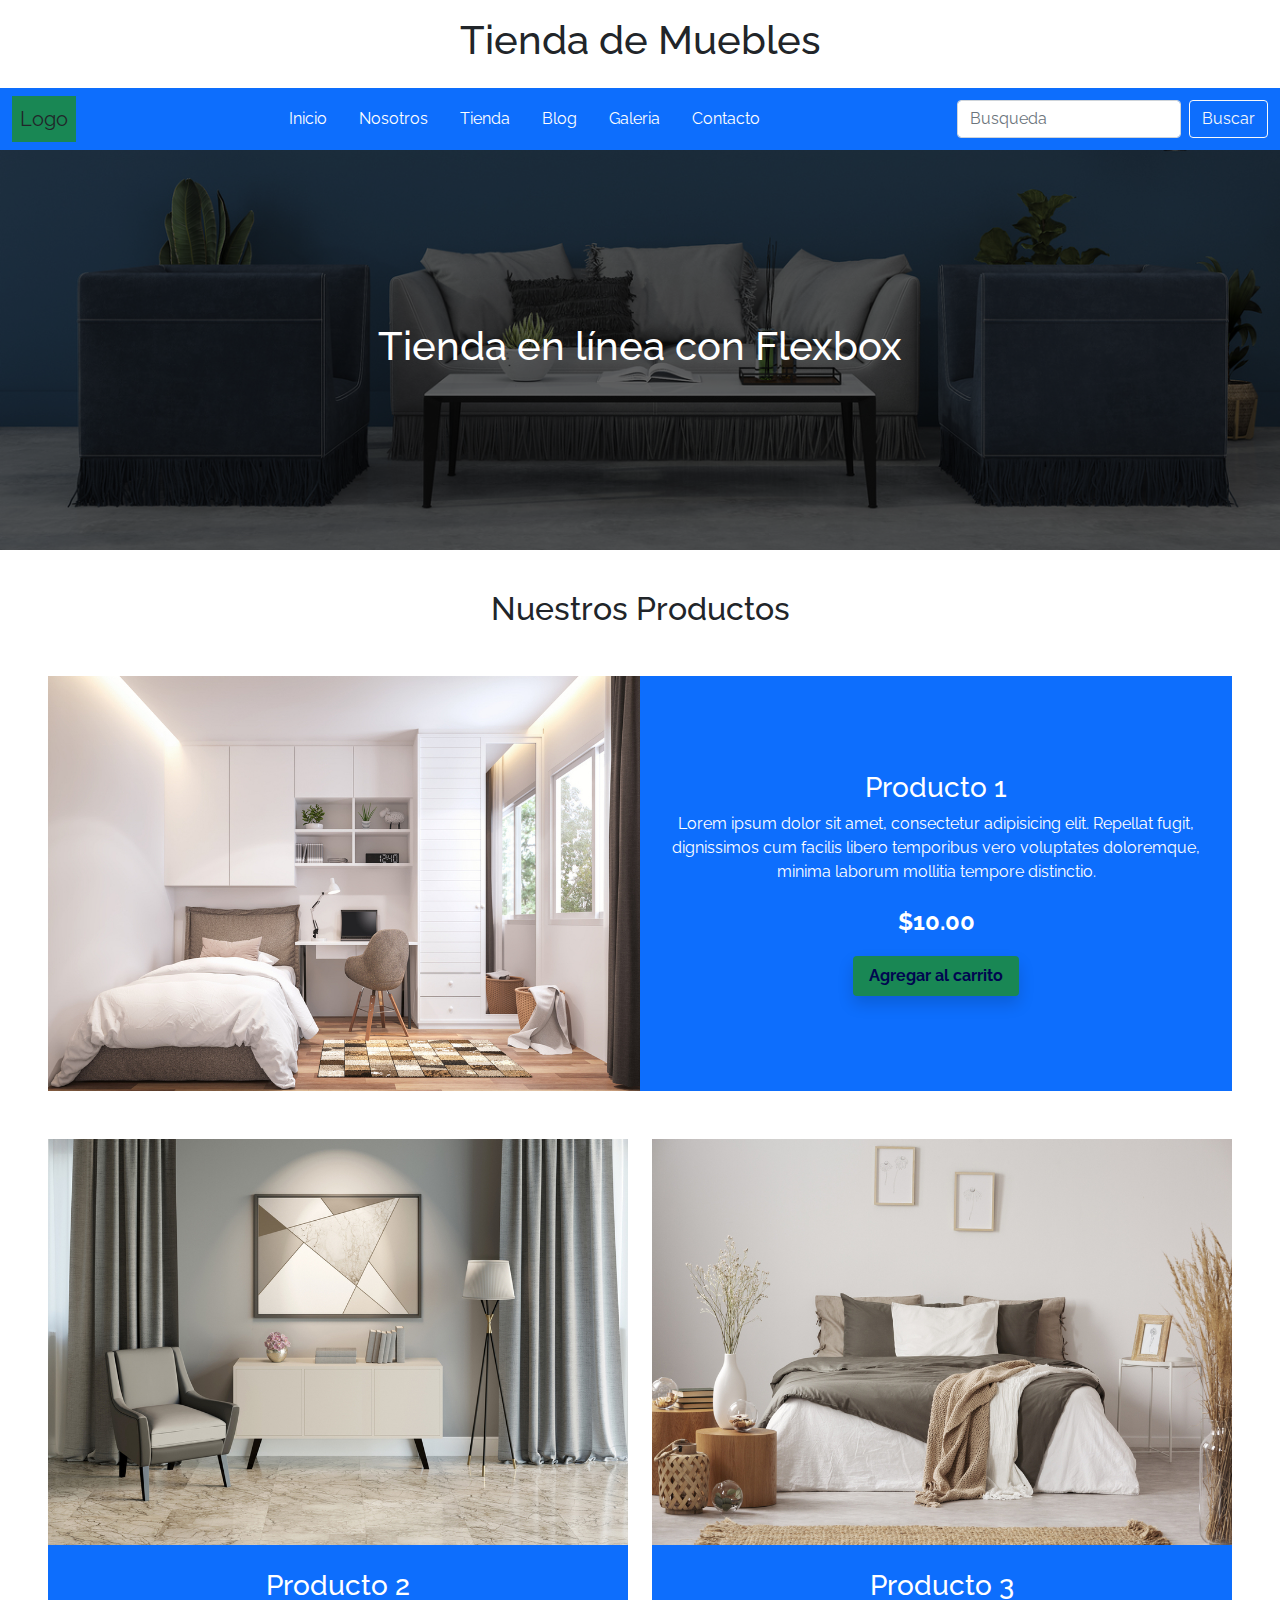
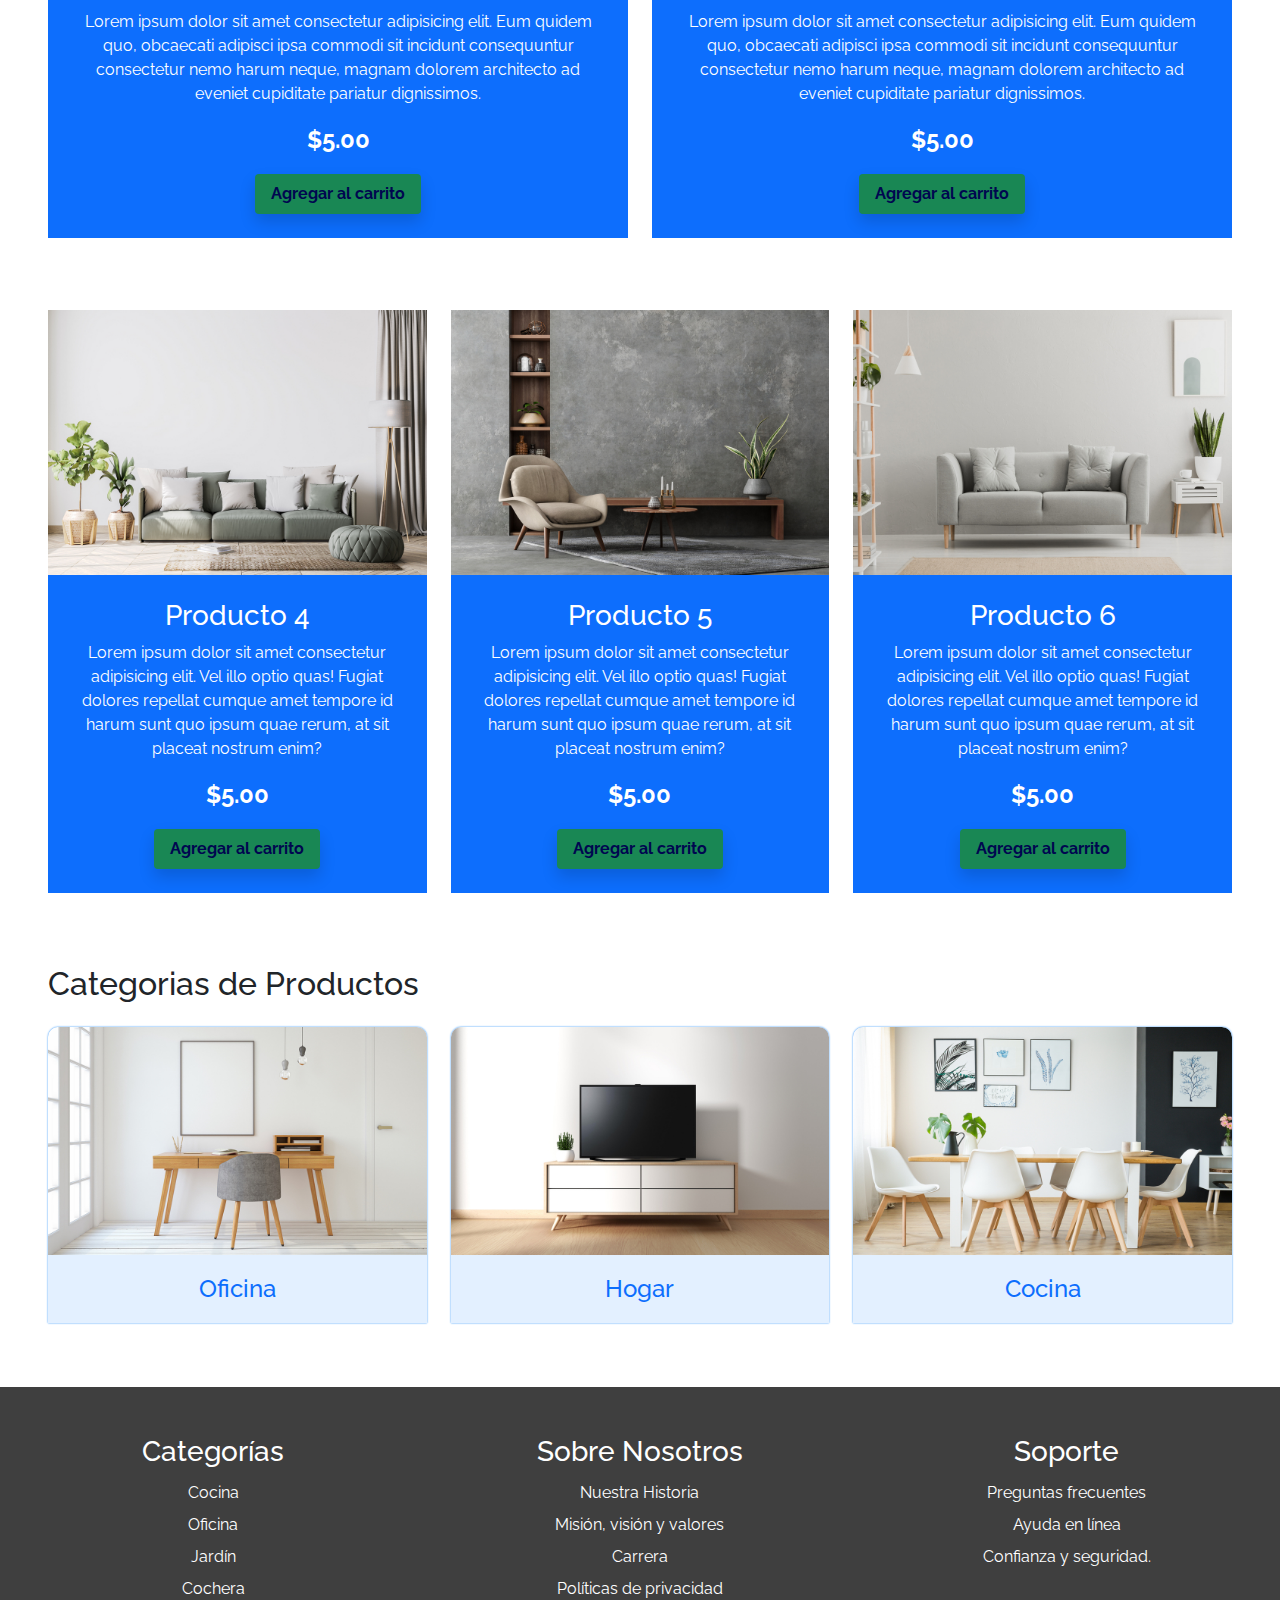
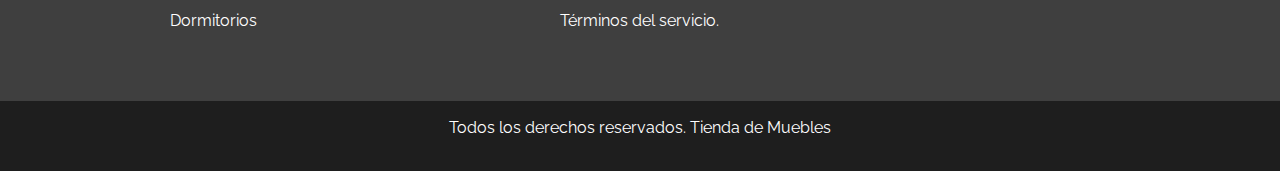
<file: index.html>
<!DOCTYPE html>
<html lang="en">
  <head>
    <meta charset="UTF-8" />
    <title>Proyecto Final</title>
    <link rel="preconnect" href="https://fonts.googleapis.com" />
    <link rel="preconnect" href="https://fonts.gstatic.com" crossorigin />
    <link
      href="https://fonts.googleapis.com/css2?family=Playfair&family=Raleway&display=swap"
      rel="stylesheet"
    />
    <link rel="stylesheet" href="css/app.css" />
    <link rel="stylesheet" href="css/bootstrap.min.css" />
    <style>
      .bg-primary {
        background-color: var(--bs-blue) !important;
      }
      .bg-success {
        background-color: var(--bs-green) !important;
      }

      nav a {
        color: var(--bs-white) !important;
      }
      .navbar-toggler-icon {
        background-image: url("data:image/svg+xml,%3csvg xmlns='http://www.w3.org/2000/svg' viewBox='0 0 30 30'%3e%3cpath stroke='rgba%28255, 255, 255, 100%29' stroke-linecap='round' stroke-miterlimit='10' stroke-width='2' d='M4 7h22M4 15h22M4 23h22'/%3e%3c/svg%3e") !important;
      }

      .navbar-toggler:focus {
        box-shadow: none;
      }

      .nav-link,
      footer a {
        border-bottom: 1px solid transparent;
        transition: all 0.2s ease;
      }

      .nav-link:hover,
      footer a:hover {
        border-bottom: 1px solid white;
      }
    </style>
  </head>
  <body>
    <!-- HEADER -->
    <header class="text-center py-3">
      <h1>Tienda de <span>Muebles</span></h1>
    </header>
    <!-- NAV -->
    <!-- <nav id="nav-main">
      <ul>
        <li><a href="">Inicio</a></li>
        <li><a href="">Nosotros</a></li>
        <li><a href="">Tienda</a></li>
        <li><a href="">Blog</a></li>
        <li><a href="">Galeria</a></li>
        <li><a href="">Contacto</a></li>
      </ul>
    </nav> -->
    <nav
      class="navbar navbar-expand-lg bg-body-tertiary navbar-dark bg-primary"
    >
      <div class="container-fluid">
        <a class="navbar-brand p-2 bg-success text-dark" href="#">Logo</a>
        <button
          class="navbar-toggler border border-white"
          type="button"
          data-bs-toggle="collapse"
          data-bs-target="#navbarSupportedContent"
          aria-controls="navbarSupportedContent"
          aria-expanded="false"
          aria-label="Toggle navigation"
        >
          <span class="navbar-toggler-icon"></span>
        </button>
        <div class="collapse navbar-collapse" id="navbarSupportedContent">
          <ul class="navbar-nav m-auto mb-2 mb-lg-0 gap-3 text-center">
            <li class="nav-item">
              <a class="nav-link active" aria-current="page" href="#">Inicio</a>
            </li>
            <li class="nav-item">
              <a class="nav-link" href="#">Nosotros</a>
            </li>
            <li class="nav-item">
              <a class="nav-link" href="#">Tienda</a>
            </li>
            <li class="nav-item">
              <a class="nav-link" href="#">Blog</a>
            </li>
            <li class="nav-item">
              <a class="nav-link" href="#">Galeria</a>
            </li>
            <li class="nav-item">
              <a class="nav-link" href="#">Contacto</a>
            </li>
          </ul>
          <form class="d-flex" role="search">
            <input
              class="form-control me-2"
              type="search"
              placeholder="Busqueda"
              aria-label="Search"
            />
            <button class="btn btn-outline-light" type="submit">Buscar</button>
          </form>
        </div>
      </div>
    </nav>
    <!-- SECTION -->
    <article class="hero-image">
      <div>
        <h1>Tienda en línea con Flexbox</h1>
      </div>
    </article>
    <!-- <section id="hero">
      <img src="./principal.jpg" alt="" />
    </section> -->
    <!-- PRINCIPAL -->
    <main class="py-3 px-3 px-xs-3 px-sm-5 px-lg-5">
      <!-- PRODUCTOS -->
      <h2 class="mt-4 text-center">Nuestros Productos</h2>
      <!-- SECCION 1 -->
      <section class="my-5" id="seccion-1">
        <!-- PRODUCTO 1 -->
        <article class="row gx-0" id="producto-1">
          <div id="col-1" class="col-lg-6 overflow-hidden box-descripcion">
            <img src="images/producto1.jpg" alt="" />
          </div>
          <div
            id="col-2"
            class="col-lg-6 bg-primary text-white p-4 text-center d-flex flex-column justify-content-center align-items-center box-descripcion"
          >
            <h3>Producto 1</h3>
            <p class="txt-descripcion">
              Lorem ipsum dolor sit amet, consectetur adipisicing elit. Repellat
              fugit, dignissimos cum facilis libero temporibus vero voluptates
              doloremque, minima laborum mollitia tempore distinctio.
            </p>
            <span class="precio mb-3 d-block mt-1 fw-bold fs-4">$10.00</span>
            <button
              class="rounded-2 shadow btn-bounce bg-success py-2 px-3 fw-bold"
              data-bs-toggle="modal"
              data-bs-target="#producto1"
            >
              Agregar al carrito
            </button>
          </div>
        </article>
      </section>

      <!-- SECCION 2 -->
      <section class="row my-3" id="seccion-2">
        <!-- PRODUCTO 2 -->
        <article class="col-lg-6 pb-4" id="producto-2">
          <img src="images/producto2.jpg" alt="" />

          <div class="box-descripcion bg-primary text-white p-4 text-center">
            <h3>Producto 2</h3>
            <p class="txt-descripcion">
              Lorem ipsum dolor sit amet consectetur adipisicing elit. Eum
              quidem quo, obcaecati adipisci ipsa commodi sit incidunt
              consequuntur consectetur nemo harum neque, magnam dolorem
              architecto ad eveniet cupiditate pariatur dignissimos.
            </p>
            <span class="precio mb-3 d-block mt-1 fw-bold fs-4"> $5.00 </span>
            <button
              class="rounded-2 shadow btn-zoom bg-success py-2 px-3 fw-bold"
              data-bs-toggle="modal"
              data-bs-target="#producto2"
            >
              Agregar al carrito
            </button>
          </div>
        </article>
        <!-- PRODUCTO 3 -->
        <article class="col-lg-6" id="producto-3">
          <img src="images/producto3.jpg" alt="" />
          <div class="box-descripcion bg-primary text-white p-4 text-center">
            <h3>Producto 3</h3>
            <p class="txt-descripcion">
              Lorem ipsum dolor sit amet consectetur adipisicing elit. Eum
              quidem quo, obcaecati adipisci ipsa commodi sit incidunt
              consequuntur consectetur nemo harum neque, magnam dolorem
              architecto ad eveniet cupiditate pariatur dignissimos.
            </p>
            <span class="precio mb-3 d-block mt-1 fw-bold fs-4"> $5.00 </span>
            <button
              class="rounded-2 shadow btn-zoom bg-success py-2 px-3 fw-bold"
              data-bs-toggle="modal"
              data-bs-target="#producto3"
            >
              Agregar al carrito
            </button>
          </div>
        </article>
      </section>

      <!-- SECCION 3 -->
      <section id="seccion-3" class="row my-5">
        <!-- PRODUCTO 4 -->
        <article id="producto-4" class="col-lg-4 pb-4">
          <img src="images/producto4.jpg" alt="" />
          <div
            id="box-descripcion"
            class="bg-primary text-white p-4 text-center"
          >
            <h3>Producto 4</h3>
            <p id="txt-descripcion">
              Lorem ipsum dolor sit amet consectetur adipisicing elit. Vel illo
              optio quas! Fugiat dolores repellat cumque amet tempore id harum
              sunt quo ipsum quae rerum, at sit placeat nostrum enim?
            </p>
            <span class="precio mb-3 d-block mt-1 fw-bold fs-4"> $5.00 </span>
            <button
              class="rounded-2 shadow btn-zoom bg-success py-2 px-3 fw-bold"
              data-bs-toggle="modal"
              data-bs-target="#producto4"
            >
              Agregar al carrito
            </button>
          </div>
        </article>

        <!-- PRODUCTO 5 -->
        <article id="producto-5" class="col-lg-4 pb-4">
          <img src="images/producto5.jpg" alt="" />
          <div
            id="box-descripcion"
            class="bg-primary text-white p-4 text-center"
          >
            <h3>Producto 5</h3>
            <p id="txt-descripcion">
              Lorem ipsum dolor sit amet consectetur adipisicing elit. Vel illo
              optio quas! Fugiat dolores repellat cumque amet tempore id harum
              sunt quo ipsum quae rerum, at sit placeat nostrum enim?
            </p>
            <span class="precio mb-3 d-block mt-1 fw-bold fs-4"> $5.00 </span>
            <button
              class="rounded-2 shadow btn-zoom bg-success py-2 px-3 fw-bold"
              data-bs-toggle="modal"
              data-bs-target="#producto5"
            >
              Agregar al carrito
            </button>
          </div>
        </article>

        <!-- PRODUCTO 6 -->
        <article id="producto-6" class="col-lg-4">
          <img src="images/producto6.jpg" alt="" />
          <div
            id="box-descripcion"
            class="bg-primary text-white p-4 text-center"
          >
            <h3>Producto 6</h3>
            <p id="txt-descripcion">
              Lorem ipsum dolor sit amet consectetur adipisicing elit. Vel illo
              optio quas! Fugiat dolores repellat cumque amet tempore id harum
              sunt quo ipsum quae rerum, at sit placeat nostrum enim?
            </p>
            <span class="precio mb-3 d-block mt-1 fw-bold fs-4"> $5.00 </span>
            <button
              class="rounded-2 shadow btn-zoom bg-success py-2 px-3 fw-bold"
              data-bs-toggle="modal"
              data-bs-target="#producto6"
            >
              Agregar al carrito
            </button>
          </div>
        </article>
      </section>

      <!-- CATEGORIAS -->
      <h2>Categorias de Productos</h2>
      <section class="categorias row mt-4 mb-4">
        <!-- OFICINA -->
        <article class="col-lg-4 pb-4">
          <div class="oficina pb-1 overflow-hidden">
            <img src="images/categoria1.jpg" alt="" />
            <h2 class="pt-1 text-center my-3 fs-4 text-primary">Oficina</h2>
          </div>
        </article>

        <!-- HOGAR -->
        <article class="col-lg-4 pb-4">
          <div class="hogar pb-1 overflow-hidden">
            <img src="images/categoria2.jpg" alt="" />
            <h2 class="pt-1 text-center my-3 fs-4 text-primary">Hogar</h2>
          </div>
        </article>

        <!-- COCINA -->
        <article class="col-lg-4">
          <div class="cocina pb-1 overflow-hidden">
            <img src="images/categoria3.jpg" alt="" />
            <h2 class="pt-1 text-center my-3 fs-4 text-primary">Cocina</h2>
          </div>
        </article>
      </section>
    </main>

    <!-- FOOTER -->
    <footer class="text-center text-white">
      <section id="footer" class="row gx-0 py-5">
        <!-- CATEGORIAS -->
        <div id="box-categorias" class="col-lg-4 pb-4 pb-lg-0">
          <h3>Categorías</h3>
          <nav>
            <ul class="list-unstyled lh-lg">
              <li><a href="#" class="text-decoration-none">Cocina</a></li>
              <li><a href="#" class="text-decoration-none">Oficina</a></li>
              <li><a href="#" class="text-decoration-none">Jardín</a></li>
              <li><a href="#" class="text-decoration-none">Cochera</a></li>
              <li><a href="#" class="text-decoration-none">Dormitorios</a></li>
            </ul>
          </nav>
        </div>
        <!-- SOBRE NOSOTROS -->
        <div id="box-nosotros" class="col-lg-4 pb-4 pb-lg-0">
          <h3>Sobre Nosotros</h3>
          <nav>
            <ul class="list-unstyled lh-lg">
              <li>
                <a href="#" class="text-decoration-none">Nuestra Historia</a>
              </li>
              <li>
                <a href="#" class="text-decoration-none"
                  >Misión, visión y valores</a
                >
              </li>
              <li><a href="#" class="text-decoration-none">Carrera</a></li>
              <li>
                <a href="#" class="text-decoration-none"
                  >Políticas de privacidad</a
                >
              </li>
              <li>
                <a href="#" class="text-decoration-none"
                  >Términos del servicio.</a
                >
              </li>
            </ul>
          </nav>
        </div>
        <!-- SOPORTE -->
        <div id="box-soporte" class="col-lg-4">
          <h3>Soporte</h3>
          <nav>
            <ul class="list-unstyled lh-lg">
              <li>
                <a href="#" class="text-decoration-none"
                  >Preguntas frecuentes</a
                >
              </li>
              <li>
                <a href="#" class="text-decoration-none">Ayuda en línea</a>
              </li>
              <li>
                <a href="#" class="text-decoration-none"
                  >Confianza y seguridad.</a
                >
              </li>
            </ul>
          </nav>
        </div>
      </section>

      <section id="disclaimer">
        <p>Todos los derechos reservados. Tienda de Muebles</p>
      </section>
    </footer>

    <!--******* MODALES ****** -->

    <!-- MODAL 1 PRODUCTO 1 -->
    <div
      class="modal fade"
      id="producto1"
      tabindex="-1"
      aria-labelledby="producto1Label"
      aria-hidden="true"
    >
      <div class="modal-dialog">
        <div class="modal-content">
          <div class="modal-header">
            <h1 class="modal-title fs-5 text-dark" id="producto1Label">
              Producto 1
            </h1>
            <button
              type="button"
              class="btn-close"
              data-bs-dismiss="modal"
              aria-label="Close"
            ></button>
          </div>
          <div class="modal-body text-dark">
            Descripción del producto 1
            <img src="images/producto1.jpg" alt="" />
          </div>
          <div class="modal-footer">
            <button
              type="button"
              class="btn btn-secondary"
              data-bs-dismiss="modal"
            >
              Cerrar
            </button>
            <button type="button" class="btn btn-primary">Guardar</button>
          </div>
        </div>
      </div>
    </div>

    <!-- Modal 2 PRODUCTO 2-->
    <div
      class="modal fade"
      id="producto2"
      tabindex="-1"
      aria-labelledby="producto2Label"
      aria-hidden="true"
    >
      <div class="modal-dialog">
        <div class="modal-content">
          <div class="modal-header">
            <h1 class="modal-title fs-5 text-dark" id="producto2Label">
              Producto 2
            </h1>
            <button
              type="button"
              class="btn-close"
              data-bs-dismiss="modal"
              aria-label="Close"
            ></button>
          </div>
          <div class="modal-body text-dark">
            Descripción producto 2
            <img src="images/producto2.jpg" alt="" />
          </div>
          <div class="modal-footer">
            <button
              type="button"
              class="btn btn-secondary"
              data-bs-dismiss="modal"
            >
              Cerrar
            </button>
            <button type="button" class="btn btn-primary">Guardar</button>
          </div>
        </div>
      </div>
    </div>

    <!-- Modal 3 PRODUCTO 3-->
    <div
      class="modal fade"
      id="producto3"
      tabindex="-1"
      aria-labelledby="producto3Label"
      aria-hidden="true"
    >
      <div class="modal-dialog">
        <div class="modal-content">
          <div class="modal-header">
            <h1 class="modal-title fs-5 text-dark" id="producto3Label">
              Producto 3
            </h1>
            <button
              type="button"
              class="btn-close"
              data-bs-dismiss="modal"
              aria-label="Close"
            ></button>
          </div>
          <div class="modal-body text-dark">
            Descripción producto 3
            <img src="images/producto3.jpg" alt="" />
          </div>
          <div class="modal-footer">
            <button
              type="button"
              class="btn btn-secondary"
              data-bs-dismiss="modal"
            >
              Cerrar
            </button>
            <button type="button" class="btn btn-primary">Guardar</button>
          </div>
        </div>
      </div>
    </div>

    <!-- Modal 4 PRODUCTO 4-->
    <div
      class="modal fade"
      id="producto4"
      tabindex="-1"
      aria-labelledby="producto4Label"
      aria-hidden="true"
    >
      <div class="modal-dialog">
        <div class="modal-content">
          <div class="modal-header">
            <h1 class="modal-title fs-5 text-dark" id="producto4Label">
              Producto 4
            </h1>
            <button
              type="button"
              class="btn-close"
              data-bs-dismiss="modal"
              aria-label="Close"
            ></button>
          </div>
          <div class="modal-body text-dark">
            Descripción producto 4
            <img src="images/producto4.jpg" alt="" />
          </div>
          <div class="modal-footer">
            <button
              type="button"
              class="btn btn-secondary"
              data-bs-dismiss="modal"
            >
              Cerrar
            </button>
            <button type="button" class="btn btn-primary">Guardar</button>
          </div>
        </div>
      </div>
    </div>

    <!-- Modal 5 PRODUCTO 5-->
    <div
      class="modal fade"
      id="producto5"
      tabindex="-1"
      aria-labelledby="producto5Label"
      aria-hidden="true"
    >
      <div class="modal-dialog">
        <div class="modal-content">
          <div class="modal-header">
            <h1 class="modal-title fs-5 text-dark" id="producto5Label">
              Producto 5
            </h1>
            <button
              type="button"
              class="btn-close"
              data-bs-dismiss="modal"
              aria-label="Close"
            ></button>
          </div>
          <div class="modal-body text-dark">
            Descripción producto 5
            <img src="images/producto5.jpg" alt="" />
          </div>
          <div class="modal-footer">
            <button
              type="button"
              class="btn btn-secondary"
              data-bs-dismiss="modal"
            >
              Cerrar
            </button>
            <button type="button" class="btn btn-primary">Guardar</button>
          </div>
        </div>
      </div>
    </div>

    <!-- Modal 6 PRODUCTO 6-->
    <div
      class="modal fade"
      id="producto6"
      tabindex="-1"
      aria-labelledby="producto6Label"
      aria-hidden="true"
    >
      <div class="modal-dialog">
        <div class="modal-content">
          <div class="modal-header">
            <h1 class="modal-title fs-5 text-dark" id="producto6Label">
              Producto 6
            </h1>
            <button
              type="button"
              class="btn-close"
              data-bs-dismiss="modal"
              aria-label="Close"
            ></button>
          </div>
          <div class="modal-body text-dark">
            Descripción producto 6
            <img src="images/producto6.jpg" alt="" />
          </div>
          <div class="modal-footer">
            <button
              type="button"
              class="btn btn-secondary"
              data-bs-dismiss="modal"
            >
              Cerrar
            </button>
            <button type="button" class="btn btn-primary">Guardar</button>
          </div>
        </div>
      </div>
    </div>
    <script src="js/bootstrap.bundle.min.js"></script>
  </body>
</html>
</file>
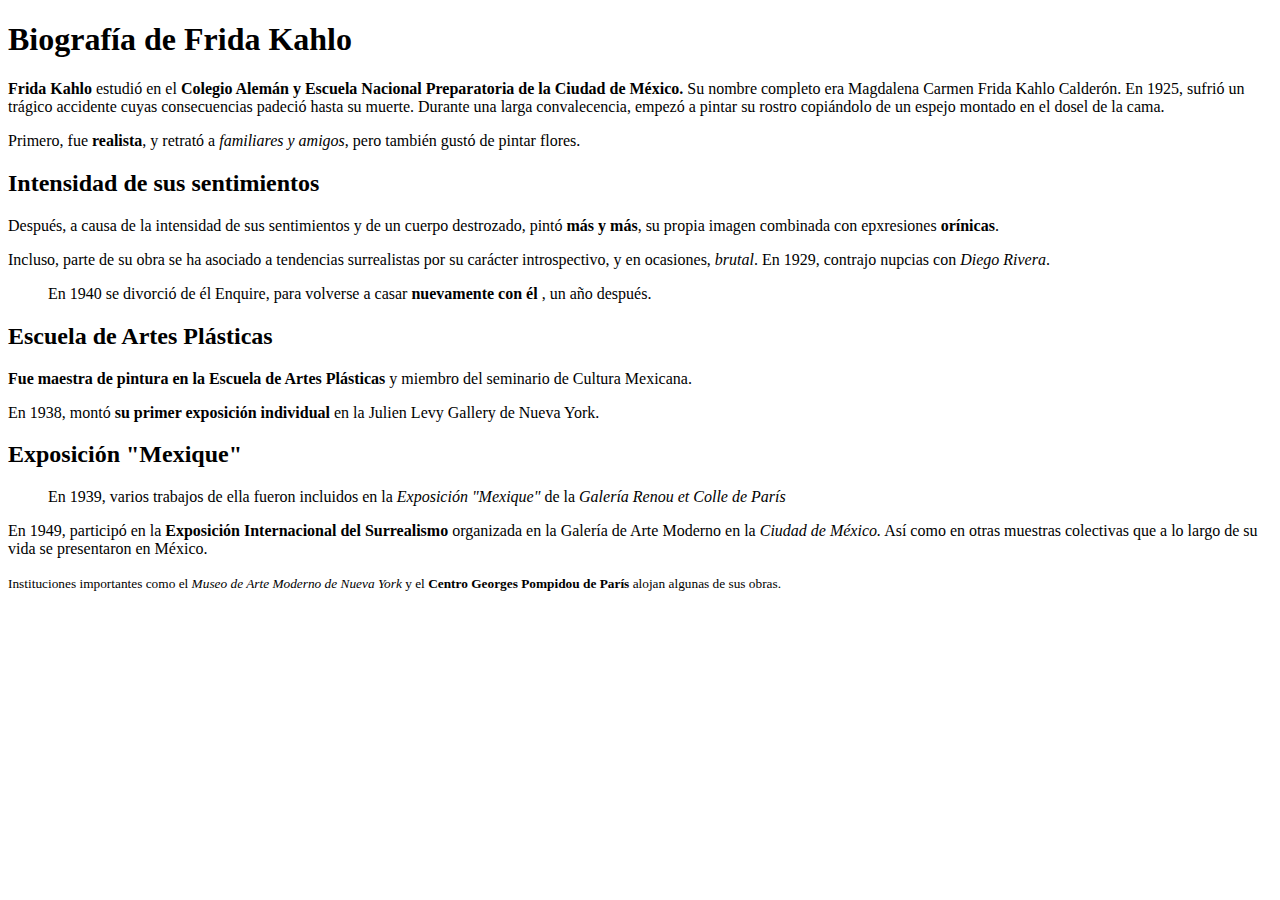
<file: ejercicio2.html>
<!DOCTYPE html>
<html>
  <head>
    <title>Ejercicio html etiquetas de texto básicas</title>
    <meta charset="utf-8" />
  </head>
  <body>
    <h1>Biografía de Frida Kahlo</h1>
    <p>
      <b>Frida Kahlo</b> estudió en el
      <b
        >Colegio Alemán y Escuela Nacional Preparatoria de la Ciudad de
        México.</b
      >
      Su nombre completo era Magdalena Carmen Frida Kahlo Calderón. En 1925,
      sufrió un trágico accidente cuyas consecuencias padeció hasta su muerte.
      Durante una larga convalecencia, empezó a pintar su rostro copiándolo de
      un espejo montado en el dosel de la cama.
    </p>

    <p>
      Primero, fue <b>realista</b>, y retrató a <i>familiares y amigos</i>, pero
      también gustó de pintar flores.
    </p>
    <h2>Intensidad de sus sentimientos</h2>
    <p>
      Después, a causa de la intensidad de sus sentimientos y de un cuerpo
      destrozado, pintó <b>más y más</b>, su propia imagen combinada con
      epxresiones <b>orínicas</b>.
    </p>
    <p>
      Incluso, parte de su obra se ha asociado a tendencias surrealistas por su
      carácter introspectivo, y en ocasiones, <i>brutal</i>. En 1929, contrajo
      nupcias con <i>Diego Rivera</i>.
    </p>
    <blockquote>
      En 1940 se divorció de él Enquire, para volverse a casar
      <b>nuevamente con él</b> , un año después.
    </blockquote>

    <h2>Escuela de Artes Plásticas</h2>
    <p>
      <b>Fue maestra de pintura en la Escuela de Artes Plásticas</b> y miembro
      del seminario de Cultura Mexicana.
    </p>
    <p>
      En 1938, montó <b>su primer exposición individual</b> en la Julien Levy
      Gallery de Nueva York.
    </p>

    <h2>Exposición "Mexique"</h2>
    <blockquote>
      En 1939, varios trabajos de ella fueron incluidos en la
      <i>Exposición "Mexique"</i> de la <i>Galería Renou et Colle de París</i>
    </blockquote>

    <p>
      En 1949, participó en la
      <b>Exposición Internacional del Surrealismo</b> organizada en la Galería
      de Arte Moderno en la <i>Ciudad de México.</i> Así como en otras muestras
      colectivas que a lo largo de su vida se presentaron en México.
    </p>

    <small>
      Instituciones importantes como el
      <i>Museo de Arte Moderno de Nueva York</i> y el
      <b>Centro Georges Pompidou de París</b> alojan algunas de sus obras.
    </small>
  </body>
</html>
</file>
<file: css/app.css>
* {
    margin: 0;
    padding: 0;
    box-sizing: border-box;
    border: none;
    font-family: "Raleway", sans-serif;
}

img {
    width: 100%;
    display: block;
}

/* header h1 span {
    color: #037BC0;
}

header {
    padding: 1.5rem 0;
}

header h1, h2 {
    text-align: center;
}

h3 {
    font-size: 1.5rem;
    margin-bottom: 15px;
}

nav#nav-main ul {
    display: flex;
    justify-content: space-evenly;
}

nav ul li {
    list-style: none;
    padding: 0;
}

main {
    padding: 2% 5%;
}

section#section-1,
section#section-2,
section#section-3,
section.categorias {
    margin: 2.5rem 0;
}

span.precio {
    display: block;
    margin-top: 12px;
    font-weight: 600;
    font-size: 1.2rem;
} */

button {
    /* padding: 8px 13px;
    box-shadow: 1px 2px 5px #002f60;
    margin-top: 13px;
    background: #41ff41;
    border-radius: 4px;
    color: #000650;
    font-weight: 600;
    font-size: large; */
    color: #000650;
}

/* ***********SECCION 1 ****************** */
/* article#producto-1 {
    display: flex;
    align-items: center;
    box-shadow: 2px 3px 6px 1px #00000061;
}

#col-1 {
    flex-basis: 60%;
}

#col-2 {
    flex-basis: 40%;
}

article,
#col-2 {
    background: #1586fb;
    color: white;
    text-align: center;
}

article {
    background: #1586fb;
    color: white;
    text-align: center;
}

#col-2,
.box-descripcion {
    padding: 1.5rem;
}

nav#nav-main {
    background: #1586fb;
    padding: 10px;
}

nav#nav-main a {
    color: white;
    text-decoration: none;
} */

/* SECCIÓN 2 */

/* section#section-2 {
    display: flex;
    gap: 30px;
}

article#producto-2,
article#producto-3 {
    flex-basis: 50%;
} */

/* SECCIÓN 3 */

/* section#section-3 {
    display: flex;
    gap: 30px;
}

article#producto-4,
article#producto-5,
article#producto-6 {
    flex-basis: 33.33333%;
} */
/* SECCIÓN CATEGORÍAS */

/* section.categorias {
    display: flex;
    gap: 30px;
}

section.categorias h2 {
    margin-top: 1rem;
    margin-bottom: 1rem;
    color: #1586fb;
    font-size: 1.5rem;
} */

div.oficina, div.hogar, div.cocina {
    flex-basis: 33.33333%;
    box-shadow: 0 0 2px #1586fb;
    padding: 0px;
    border-radius: 10px 10px 0 0;
    background: #1586fb1f;
}

div.oficina img, div.hogar img, div.cocina img {
    border-radius: 10px 10px 0 0;
    max-width: 100%;
    /* Escala la imagen hasta su ancho máximo permitido */
    max-height: 100%;
    /* Escala la imagen hasta su alto máximo permitido */
    transition: transform 0.3s;
}

/* SECCIÓN FOOTER */
/* section#footer {
    display: flex;
    gap: 30px;
    margin-bottom: 2rem;
    line-height: 1.7rem;
    padding-top: 1.5rem;
}
footer {
    text-align: center;
    background: #3f3f3f;
    color: white;
}
footer a {
    color: white;
    text-decoration: none;
} */
footer {
    background: #3f3f3f;
}
section#disclaimer {
    background: #1e1e1e;
    padding: 15px 1rem;
}

/* div#box-categorias,
div#box-nosotros,
div#box-soporte {
    flex-basis: 33.33333%;
} */

.hero-image {
    min-height: 25rem;
    background-image: url(../images/principal.jpg);
    background-repeat: no-repeat;
    color: #FFF;
    background-position: 100% 90%;
    background-size: cover;
}

.hero-image div{
    min-height: inherit;
    display: flex;
    justify-content: center;
    align-items: center;
    background-color: #0000009c;
    text-align: center;
}


/* ANIMACIONES */
.btn-zoom {
    transition: all 0.2s ease;
}

.btn-zoom:hover {
    transform: scale(1.1);
    animation-timing-function: ease;
}


.btn-bounce {
    animation: bobble 1s ease infinite;
}

@keyframes bobble {
    0% {
        transform: translateY(3px);
    }

    50% {
        transform: translateY(0px);
    }

    100% {
        transform: translateY(3px);
    }
}

article#producto-1:hover,
article#producto-2:hover,
article#producto-3:hover,
article#producto-4:hover,
article#producto-5:hover,
article#producto-6:hover {
    transform: translate(0px, -5px);
    cursor: pointer;
}

article#producto-1,
article#producto-2,
article#producto-3,
article#producto-4,
article#producto-5,
article#producto-6,
.columna-1.col-lg-6,
.columna-2.col-lg-6 {
    transition: all .3s cubic-bezier(0.25, 0.1, 0.58, 1);
}

/* .columna-1.col-lg-6 {
    overflow: hidden;
} */

.columna-1.col-lg-6 img {
    max-width: 100%;
    /* Escala la imagen hasta su ancho máximo permitido */
    max-height: 100%;
    /* Escala la imagen hasta su alto máximo permitido */
    transition: transform 0.3s;
}

.columna-1.col-lg-6 img:hover {
    transform: scale(1.1);
    cursor: pointer;
}

@media screen and (max-width:768px) {
    .hero-image {
        min-height: 20rem;
        background-position: center;
    }
}
</file>
